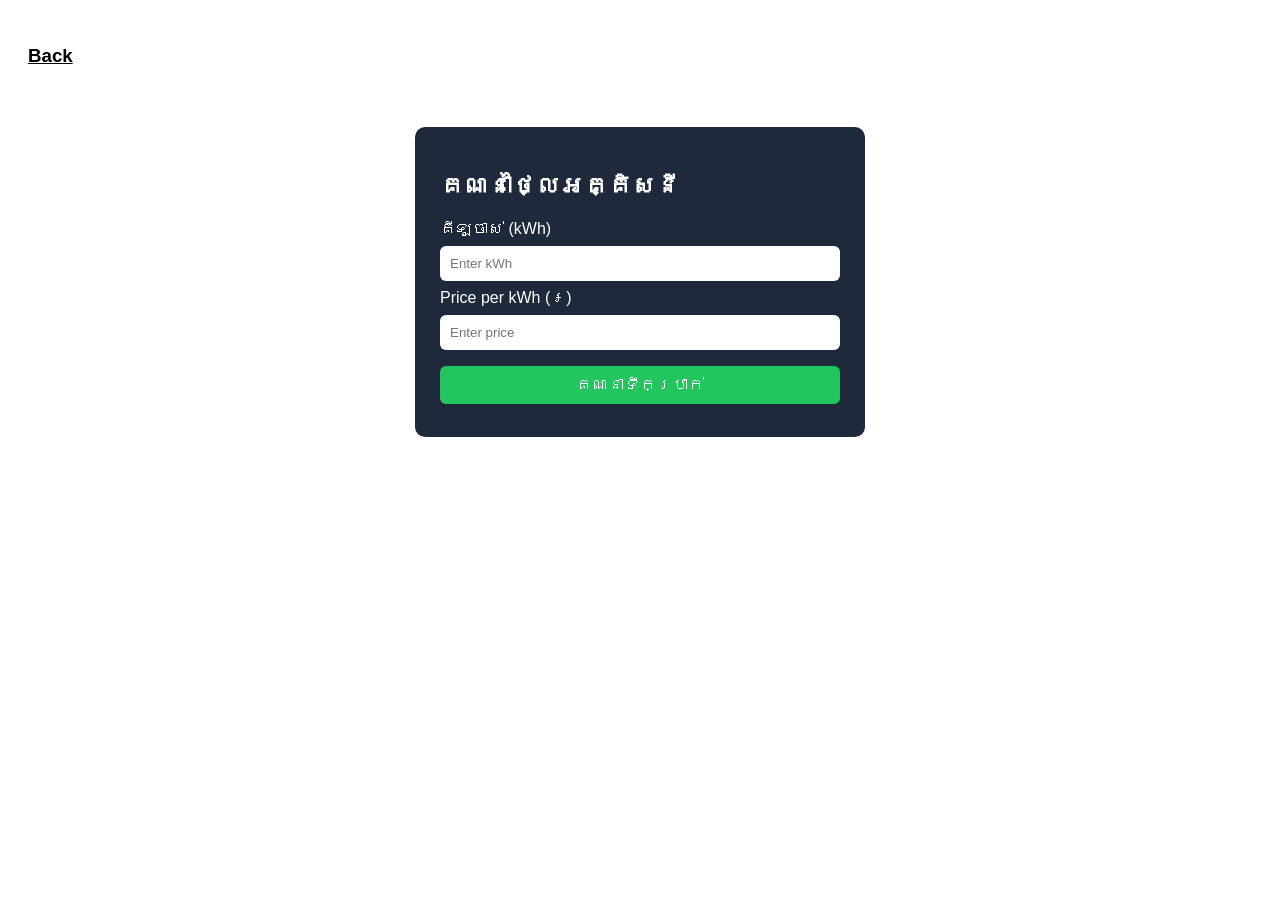
<file: mmm.html>
<p><a href="bbu.html"style="color: black; padding: 20px;"><h3><i class="bx bx-arrow-back"></i>Back</h3></a></p>
<!DOCTYPE html>
<html lang="en">
<head>
<meta charset="UTF-8">
<title>Electricity Cost Calculator</title>

<style>
body{
    font-family: Arial;
    background:#0000;
    color:white;
}
.box{
    width:400px;
    margin:60px auto;
    background:#1e293b;
    padding:25px;
    border-radius:10px;
}
input,button{
    width:100%;
    padding:10px;
    margin:8px 0;
    border:none;
    border-radius:6px;
}
button{
    background:#22c55e;
    color:white;
    font-size:16px;
    cursor:pointer;
}
.result{
    background:#ff4d4d;
    padding:15px;
    margin-top:15px;
    border-radius:6px;
    display:none;
}
</style>
</head>
<body>

<div class="box">
<h2> គណនាថ្លៃអគ្គិសនី</h2>

គីឡូចាស់ (kWh)
<input type="number" id="old" placeholder="Enter kWh">

Price per kWh (៛)
<input type="number" id="price" placeholder="Enter price">

<button onclick="calculate()">គណនាទឹកប្រាក់</button>

<div class="result" id="result"></div>
</div>

<script>
function calculate(){
    let old = document.getElementById("old").value;
    let price = document.getElementById("price").value;

    if(old=="" || price==""){
        alert("Please enter all values");
        return;
    }

    let used = old;
    let total = used * price;

    document.getElementById("result").style.display="block";
    document.getElementById("result").innerHTML =
        "Used Electricity: <b>" + used + " kWh</b><br>" +
        "Total Cost: <b>" + total.toLocaleString() + " ៛</b>";
}
</script>

</body>
</html>
</file>
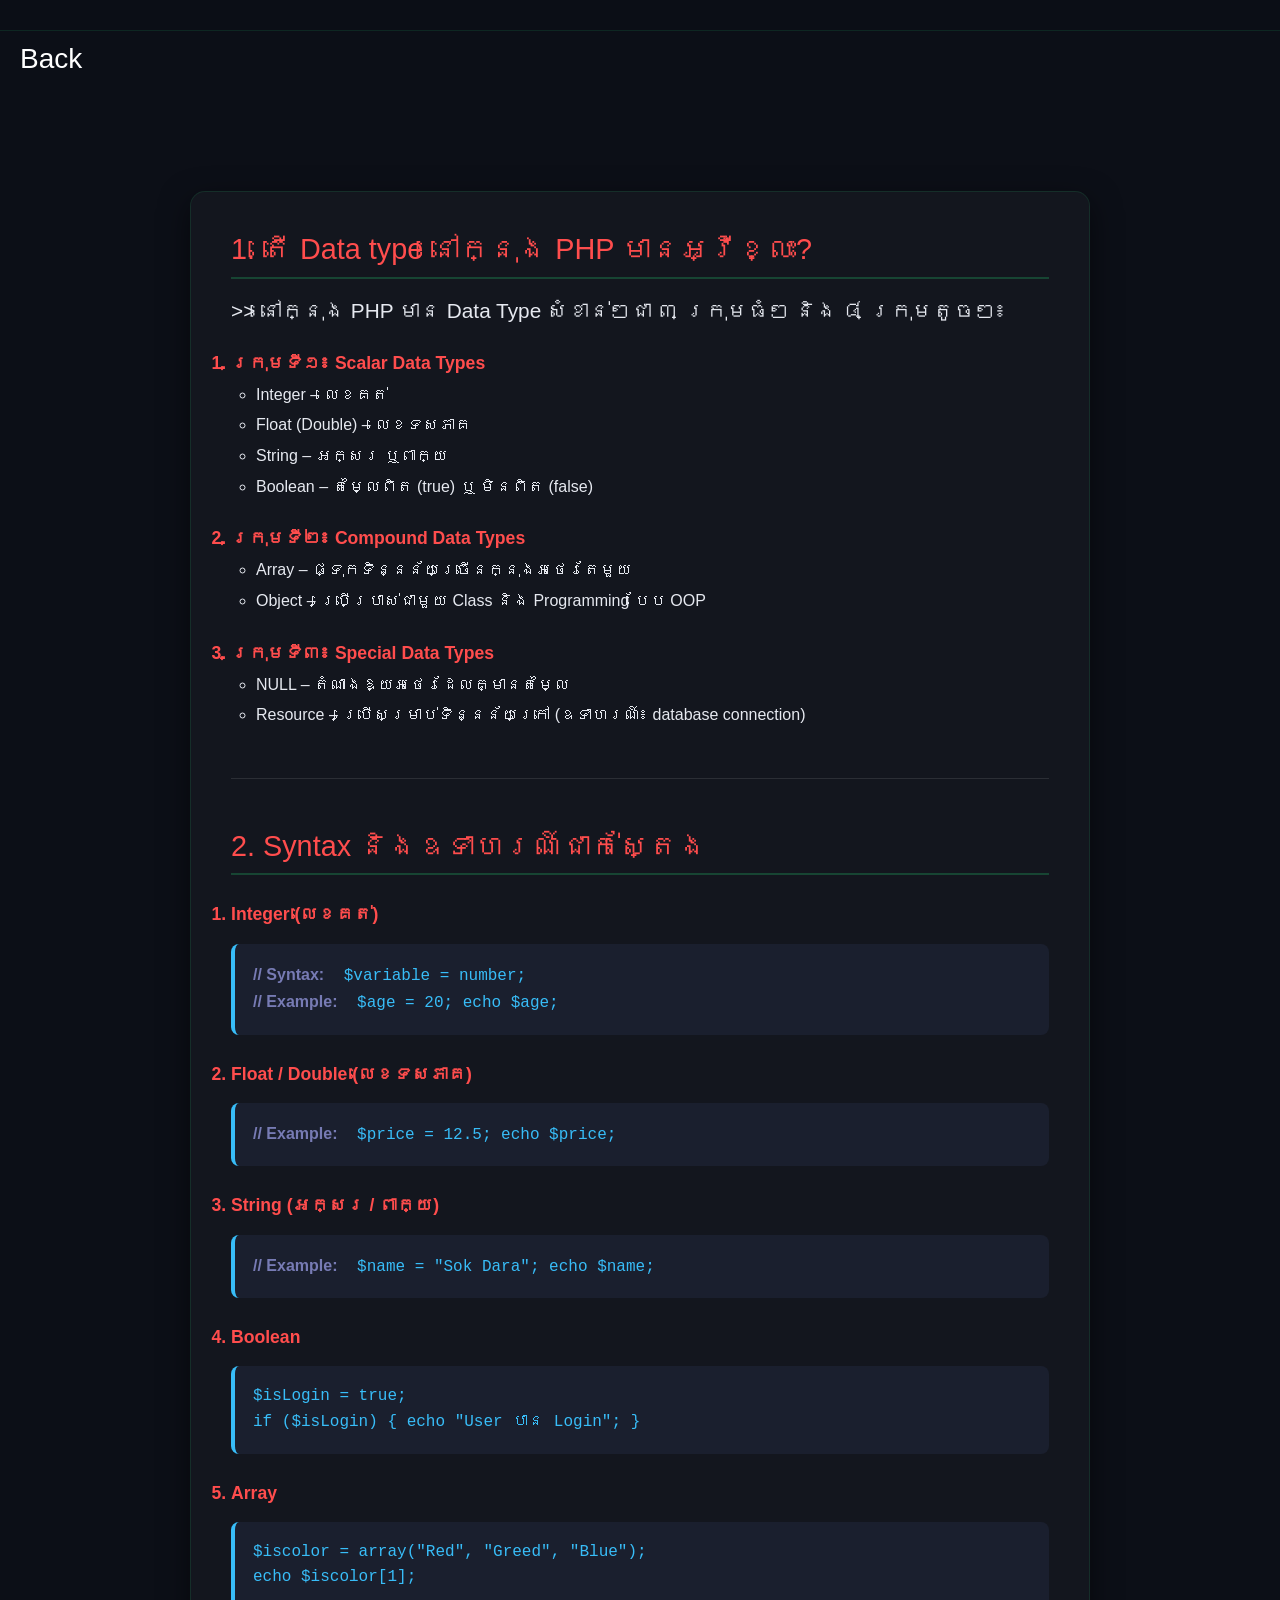
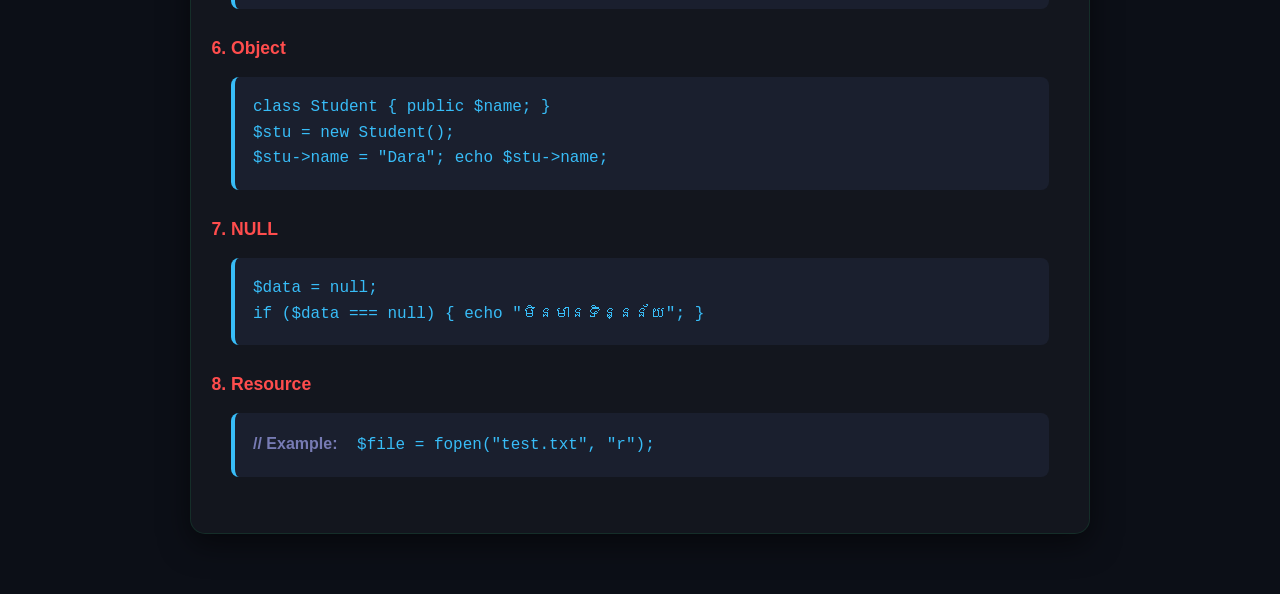
<file: pa.html>
<p><a href="index2.html"style="color: white; padding: 20px;"><h3><i class="bx bx-arrow-back"></i>Back</h3></a></p>
<!DOCTYPE html>
<html lang="en">
<head>
    <meta charset="UTF-8">
    <meta name="viewport" content="width=device-width, initial-scale=1.0">
    <title>PHP Data Types - Dam Boren</title>
    
    <link rel="stylesheet" href="https://cdn.jsdelivr.net/npm/bootstrap@4.6.2/dist/css/bootstrap.min.css">
    <link rel="stylesheet" href="https://cdnjs.cloudflare.com/ajax/libs/font-awesome/6.4.0/css/all.min.css" />

    <style>
        * { margin: 0; padding: 0; box-sizing: border-box; font-family: "Kantumruy Pro", "Segoe UI", sans-serif; }
        body { background: #0c0f17; color: #ff4d4d; line-height: 1.6; }

        /* HEADER */
        header {
            position: fixed; top: 0; left: 0; width: 100%;
            padding: 15px 40px; display: flex; justify-content: space-between;
            align-items: center; z-index: 1000;
            background: rgba(12, 15, 23, 0.95); backdrop-filter: blur(10px);
            border-bottom: 1px solid rgba(42, 252, 133, 0.1);
        }
        
        
        .back-btn {
            background: #1ed761; color: #0c0f17; padding: 8px 20px;
            border-radius: 50px; font-weight: 600; text-decoration: none;
            display: flex; align-items: center; gap: 8px; transition: 0.3s;
        }
        .back-btn:hover { background: #2afc85; color: #0c0f17; transform: translateX(-5px); text-decoration: none; }

        /* CONTENT */
        .main-container { padding: 100px 20px 60px; }
        .container-content {
            max-width: 900px; margin: 0 auto;
            background: rgba(255, 255, 255, 0.03);
            padding: 40px; border-radius: 15px;
            border: 1px solid rgba(42, 252, 133, 0.1);
            box-shadow: 0 10px 30px rgba(0,0,0,0.5);
        }

        h1 { color: #ff4d4d; font-size: 1.8rem; margin-bottom: 20px; border-bottom: 2px solid rgba(42, 252, 133, 0.2); padding-bottom: 10px; }
        h2 { color: #e6e9f0; font-size: 1.3rem; margin-bottom: 15px; }
        
        ol > li { font-weight: bold; color: #ff4d4d; margin-top: 25px; font-size: 1.1rem; }
        ul li { font-weight: normal; color: #e6e9f0; list-style-type: circle; margin-left: 25px; margin-top: 5px; }
        
        .code-snippet {
            background: #1a1f2e; padding: 18px;
            border-left: 4px solid #38bdf8; border-radius: 8px;
            margin: 15px 0; font-family: 'Courier New', monospace; color: #38bdf8;
            overflow-x: auto;
        }
        .label { color: #777bb4; font-weight: bold; margin-right: 10px; }

        @media (max-width: 768px) {
            header { padding: 15px 20px; }
            .logo-text { display: none; }
            .container-content { padding: 25px; }
        }
    </style>
</head>
<body>

   <header style="position: fixed; top: 0; left: 0; width: 100%; padding: 15px 40px; display: flex; justify-content: space-between; align-items: center; z-index: 1000; background: rgba(12, 15, 23, 0.95); backdrop-filter: blur(10px); border-bottom: 1px solid rgba(42, 252, 133, 0.1);">
</header>
   
    <div class="main-container">
        <div class="container-content">
            <h1>1. តើ Data type នៅក្នុង PHP មានអ្វីខ្លះ?</h1>
            <h2>>> នៅក្នុង PHP មាន Data Type សំខាន់ៗជា ៣ ក្រុមធំៗ និង ៨ ក្រុមតូចៗ៖</h2>
            
            <ol>
                <li>ក្រុមទី១៖ Scalar Data Types</li>
                <ul>
                    <li>Integer – លេខគត់</li>
                    <li>Float (Double) – លេខទសភាគ</li>
                    <li>String – អក្សរ ឬពាក្យ</li>
                    <li>Boolean – តម្លៃពិត (true) ឬ មិនពិត (false)</li>
                </ul>

                <li>ក្រុមទី២៖ Compound Data Types</li>
                <ul>
                    <li>Array – ផ្ទុកទិន្នន័យច្រើនក្នុងអថេរតែមួយ</li>
                    <li>Object – ប្រើប្រាស់ជាមួយ Class និង Programming បែប OOP</li>
                </ul>
                <li>ក្រុមទី៣៖ Special Data Types</li>
                <ul>
                    <li>NULL – តំណាងឱ្យអថេរដែលគ្មានតម្លៃ</li>
                    <li>Resource – ប្រើសម្រាប់ទិន្នន័យក្រៅ (ឧទាហរណ៍៖ database connection)</li>
                </ul>
            </ol>

            <hr style="border-color: rgba(255,255,255,0.1); margin: 50px 0;">

            <h1>2. Syntax និងឧទាហរណ៍ជាក់ស្តែង</h1>
            
            <ol>
                <li>Integer (លេខគត់)</li>
                <div class="code-snippet">
                    <span class="label">// Syntax:</span> $variable = number;<br>
                    <span class="label">// Example:</span> $age = 20; echo $age;
                </div>

                <li>Float / Double (លេខទសភាគ)</li>
                <div class="code-snippet">
                    <span class="label">// Example:</span> $price = 12.5; echo $price;
                </div>

                <li>String (អក្សរ / ពាក្យ)</li>
                <div class="code-snippet">
                    <span class="label">// Example:</span> $name = "Sok Dara"; echo $name;
                </div>

                <li>Boolean</li>
                <div class="code-snippet">
                    $isLogin = true;<br>
                    if ($isLogin) { echo "User បាន Login"; }
                </div>

                <li>Array</li>
                <div class="code-snippet">
                    $iscolor = array("Red", "Greed", "Blue");<br>
                    echo $iscolor[1];
                </div>

                <li>Object</li>
                <div class="code-snippet">
                    class Student { public $name; }<br>
                    $stu = new Student();<br>
                    $stu->name = "Dara"; echo $stu->name;
                </div>

                <li>NULL</li>
                <div class="code-snippet">
                    $data = null;<br>
                    if ($data === null) { echo "មិនមានទិន្នន័យ"; }
                </div>

                <li>Resource</li>
                <div class="code-snippet">
                    <span class="label">// Example:</span> $file = fopen("test.txt", "r");
                </div>
            </ol>
        </div>
    </div>

</body>
</html>
</file>
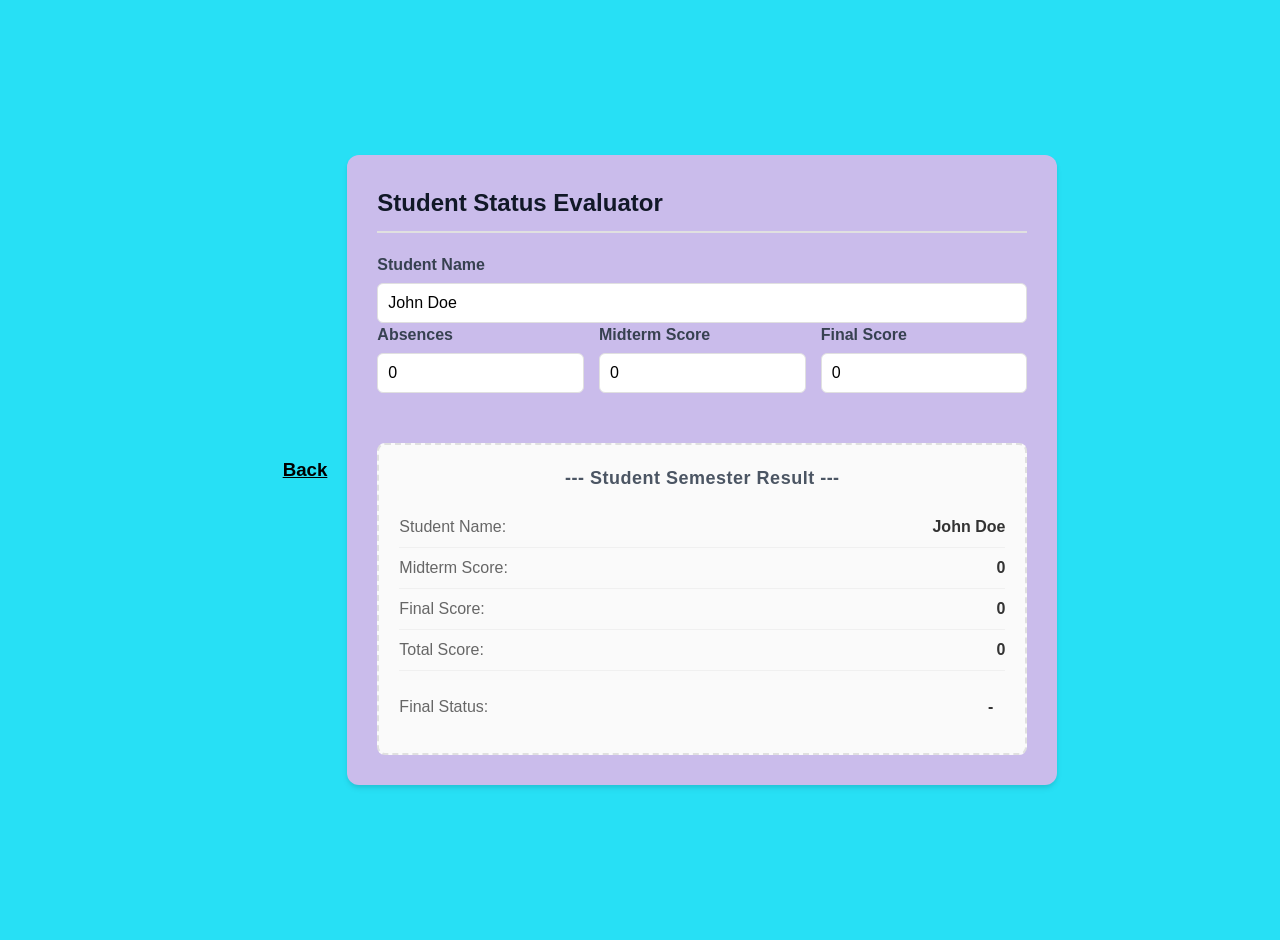
<file: sa.html>
<p><a href="bbu.html"style="color: black; padding: 20px;"><h3><i class="bx bx-arrow-back"></i>Back</h3></a></p>
<!DOCTYPE html>
<html lang="en">
<head>
    <meta charset="UTF-8">
    <meta name="viewport" content="width=device-width, initial-scale=1.0">
    <title>Student Semester Result Calculator</title>
    <style>
        :root {
            --bg-color: #27E0F5;
            --card-bg: #CABCEB;
            --text-main: #333333;
            --text-muted: #666666;
            --border-color: #e0e0e0;
            --primary: #2563eb;
            --primary-hover: #1d4ed8;
            
            /* Status Colors */
            --status-pass-bg: #dcfce7;
            --status-pass-text: #166534;
            --status-warning-bg: #fef9c3;
            --status-warning-text: #854d0e;
            --status-danger-bg: #fee2e2;
            --status-danger-text: #991b1b;
        }

        body {
            font-family: -apple-system, BlinkMacSystemFont, "Segoe UI", Roboto, "Helvetica Neue", Arial, sans-serif;
            background-color: var(--bg-color);
            color: var(--text-main);
            line-height: 1.5;
            margin: 0;
            padding: 20px;
            display: flex;
            justify-content: center;
            align-items: center;
            min-height: 100vh;
        }

        .container {
            width: 100%;
            max-width: 650px;
            background: var(--card-bg);
            padding: 30px;
            border-radius: 12px;
            box-shadow: 0 4px 6px -1px rgba(0, 0, 0, 0.1), 0 2px 4px -1px rgba(0, 0, 0, 0.06);
        }

        h2 {
            margin-top: 0;
            margin-bottom: 20px;
            color: #111827;
            border-bottom: 2px solid var(--border-color);
            padding-bottom: 10px;
        }

        .form-group {
            margin-bottom: 20px;
        }

        label {
            display: block;
            font-weight: 600;
            margin-bottom: 6px;
            color: #374151;
        }

        input[type="text"],
        input[type="number"] {
            width: 100%;
            padding: 10px;
            border: 1px solid var(--border-color);
            border-radius: 6px;
            font-size: 16px;
            box-sizing: border-box;
            transition: border-color 0.2s;
        }

        input:focus {
            outline: none;
            border-color: var(--primary);
        }

        .row {
            display: flex;
            gap: 15px;
        }

        .row .form-group {
            flex: 1;
        }

        .result-card {
            margin-top: 30px;
            border: 2px dashed var(--border-color);
            border-radius: 8px;
            padding: 20px;
            background-color: #fafafa;
        }

        .result-title {
            font-size: 18px;
            font-weight: bold;
            text-align: center;
            margin-bottom: 15px;
            letter-spacing: 0.5px;
            color: #4b5563;
        }

        .result-line {
            display: flex;
            justify-content: space-between;
            padding: 8px 0;
            border-bottom: 1px solid #f0f0f0;
        }

        .result-line:last-of-type {
            border-bottom: none;
        }

        .result-label {
            font-weight: 500;
            color: var(--text-muted);
        }

        .result-value {
            font-weight: 600;
        }

        .status-badge {
            display: inline-block;
            padding: 6px 12px;
            border-radius: 20px;
            font-weight: bold;
            text-align: right;
        }

        /* Dynamic Status Classes */
        .status-pass {
            background-color: var(--status-pass-bg);
            color: var(--status-pass-text);
        }
        .status-warning {
            background-color: var(--status-warning-bg);
            color: var(--status-warning-text);
        }
        .status-danger {
            background-color: var(--status-danger-bg);
            color: var(--status-danger-text);
        }
    </style>
</head>
<body>

<div class="container">
    <h2>Student Status Evaluator</h2>
    
    <!-- 1. Input Phase -->
    <div
    s="form-group">
        <label for="studentName">Student Name</label>
        <input type="text" id="studentName" value="John Doe" placeholder="Enter student's name">
    </div>

    <div class="row">
        <div class="form-group">
            <label for="absences">Absences</label>
            <input type="number" id="absences" value="0" min="0" max="100">
        </div>
        <div class="form-group">
            <label for="midtermScore">Midterm Score</label>
            <input type="number" id="midtermScore" value="0" min="0" max="50">
        </div>
        <div class="form-group">
            <label for="finalScore">Final Score</label>
            <input type="number" id="finalScore" value="0" min="0" max="50">
        </div>
    </div>

    <!-- 4. Output Phase Box -->
    <div class="result-card">
        <div class="result-title">--- Student Semester Result ---</div>
        
        <div class="result-line">
            <span class="result-label">Student Name:</span>
            <span class="result-value" id="outName">-</span>
        </div>
        <div class="result-line">
            <span class="result-label">Midterm Score:</span>
            <span class="result-value" id="outMidterm">0</span>
        </div>
        <div class="result-line">
            <span class="result-label">Final Score:</span>
            <span class="result-value" id="outFinal">0</span>
        </div>
        <div class="result-line">
            <span class="result-label">Total Score:</span>
            <span class="result-value" id="outTotal">0</span>
        </div>
        <div class="result-line" style="align-items: center; margin-top: 10px;">
            <span class="result-label">Final Status:</span>
            <span class="status-badge" id="outStatus">-</span>
        </div>
    </div>
</div>

<script>
    // Grab DOM elements
    const studentNameInput = document.getElementById('studentName');
    const absencesInput = document.getElementById('absences');
    const midtermInput = document.getElementById('midtermScore');
    const finalInput = document.getElementById('finalScore');

    const outName = document.getElementById('outName');
    const outMidterm = document.getElementById('outMidterm');
    const outFinal = document.getElementById('outFinal');
    const outTotal = document.getElementById('outTotal');
    const outStatus = document.getElementById('outStatus');

    function calculateResult() {
        // 1. Input Processing
        const name = studentNameInput.value || "N/A";
        const absences = parseInt(absencesInput.value) || 0;
        const midtermScore = parseFloat(midtermInput.value) || 0;
        const finalScore = parseFloat(finalInput.value) || 0;

        // 2. Calculation Phase
        const totalScore = midtermScore + finalScore;

        // 3. Conditional Logic Phase (Strictly mirrored from your pseudocode)
        let resultStatus = "";
        let statusClass = "";

        if (absences >= 16) {
            resultStatus = "Not allowed to exam / Must retake course";
            statusClass = "status-danger";
        } 
        else if (absences >= 11 && absences <= 15) {
            resultStatus = "Not allowed for regular exam / Must take re-exam";
            statusClass = "status-warning";
        } 
        else { // Handles Absences <= 10
            if (midtermScore < 20) {
                resultStatus = "Must retake course";
                statusClass = "status-danger";
            } 
            else if (midtermScore >= 20 && totalScore < 60) {
                resultStatus = "Must take a makeup/re-exam";
                statusClass = "status-warning";
            } 
            else if (midtermScore >= 20 && totalScore >= 60) {
                resultStatus = "Passed";
                statusClass = "status-pass";
            }
        }

        // 4. Output Phase Updates
        outName.textContent = name;
        outMidterm.textContent = midtermScore;
        outFinal.textContent = finalScore;
        outTotal.textContent = totalScore;
        
        outStatus.textContent = resultSt
        atus;
        // Reset and apply proper badge styling color
        outStatus.className = "status-badge " + statusClass;
    }

    // Attach real-time event listeners
    studentNameInput.addEventListener('input', calculateResult);
    absencesInput.addEventListener('input', calculateResult);
    midtermInput.addEventListener('input', calculateResult);
    finalInput.addEventListener('input', calculateResult);

    // Initial run on load
    calculateResult();
</script>

</body>
</html>
</file>
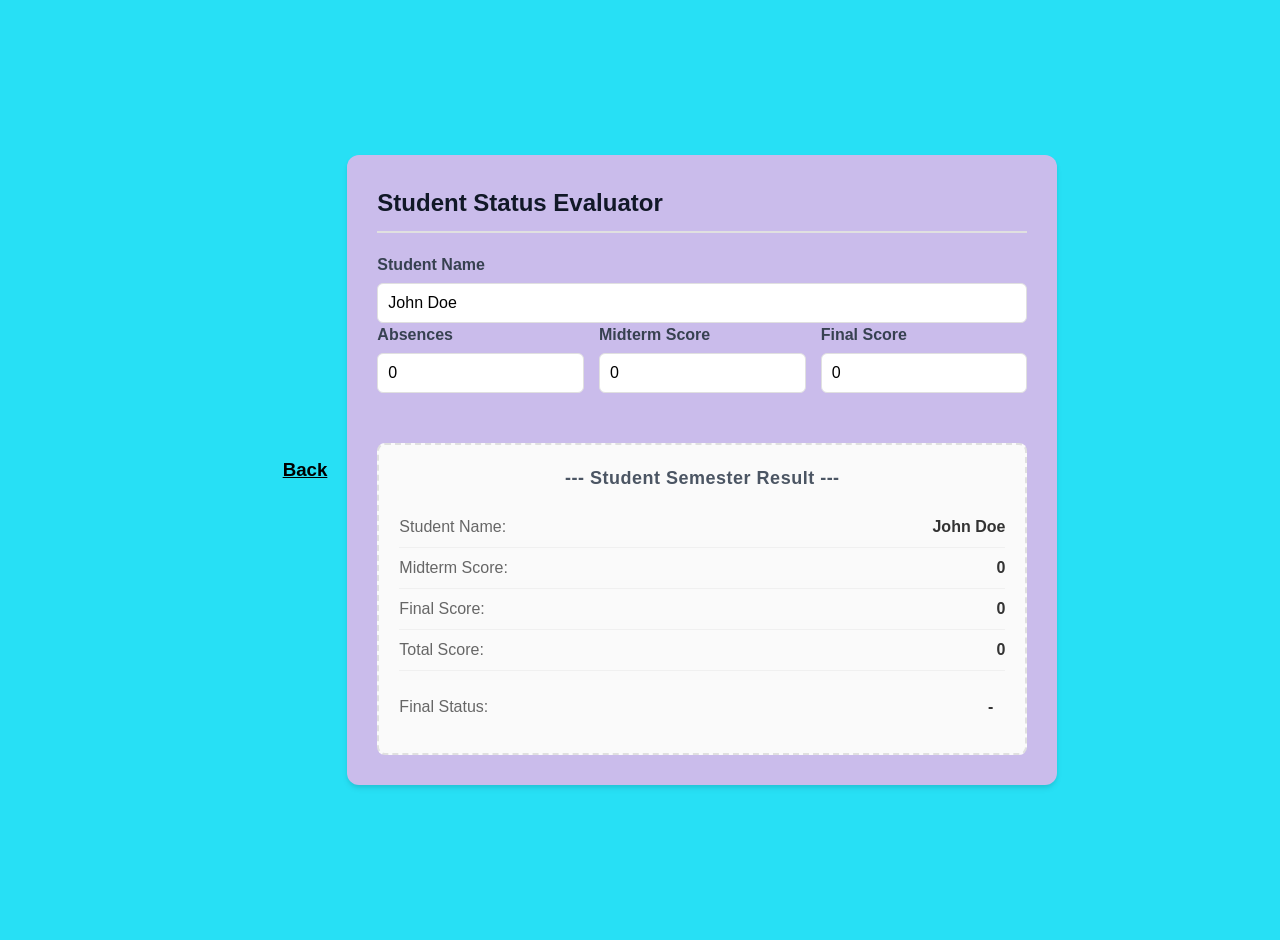
<file: sa2.html>
<p><a href="index2.html"style="color: black; padding: 20px;"><h3><i class="bx bx-arrow-back"></i>Back</h3></a></p>
<!DOCTYPE html>
<html lang="en">
<head>
    <meta charset="UTF-8">
    <meta name="viewport" content="width=device-width, initial-scale=1.0">
    <title>Student Semester Result Calculator</title>
    <style>
        :root {
            --bg-color: #27E0F5;
            --card-bg: #CABCEB;
            --text-main: #333333;
            --text-muted: #666666;
            --border-color: #e0e0e0;
            --primary: #2563eb;
            --primary-hover: #1d4ed8;
            
            /* Status Colors */
            --status-pass-bg: #dcfce7;
            --status-pass-text: #166534;
            --status-warning-bg: #fef9c3;
            --status-warning-text: #854d0e;
            --status-danger-bg: #fee2e2;
            --status-danger-text: #991b1b;
        }

        body {
            font-family: -apple-system, BlinkMacSystemFont, "Segoe UI", Roboto, "Helvetica Neue", Arial, sans-serif;
            background-color: var(--bg-color);
            color: var(--text-main);
            line-height: 1.5;
            margin: 0;
            padding: 20px;
            display: flex;
            justify-content: center;
            align-items: center;
            min-height: 100vh;
        }

        .container {
            width: 100%;
            max-width: 650px;
            background: var(--card-bg);
            padding: 30px;
            border-radius: 12px;
            box-shadow: 0 4px 6px -1px rgba(0, 0, 0, 0.1), 0 2px 4px -1px rgba(0, 0, 0, 0.06);
        }

        h2 {
            margin-top: 0;
            margin-bottom: 20px;
            color: #111827;
            border-bottom: 2px solid var(--border-color);
            padding-bottom: 10px;
        }

        .form-group {
            margin-bottom: 20px;
        }

        label {
            display: block;
            font-weight: 600;
            margin-bottom: 6px;
            color: #374151;
        }

        input[type="text"],
        input[type="number"] {
            width: 100%;
            padding: 10px;
            border: 1px solid var(--border-color);
            border-radius: 6px;
            font-size: 16px;
            box-sizing: border-box;
            transition: border-color 0.2s;
        }

        input:focus {
            outline: none;
            border-color: var(--primary);
        }

        .row {
            display: flex;
            gap: 15px;
        }

        .row .form-group {
            flex: 1;
        }

        .result-card {
            margin-top: 30px;
            border: 2px dashed var(--border-color);
            border-radius: 8px;
            padding: 20px;
            background-color: #fafafa;
        }

        .result-title {
            font-size: 18px;
            font-weight: bold;
            text-align: center;
            margin-bottom: 15px;
            letter-spacing: 0.5px;
            color: #4b5563;
        }

        .result-line {
            display: flex;
            justify-content: space-between;
            padding: 8px 0;
            border-bottom: 1px solid #f0f0f0;
        }

        .result-line:last-of-type {
            border-bottom: none;
        }

        .result-label {
            font-weight: 500;
            color: var(--text-muted);
        }

        .result-value {
            font-weight: 600;
        }

        .status-badge {
            display: inline-block;
            padding: 6px 12px;
            border-radius: 20px;
            font-weight: bold;
            text-align: right;
        }

        /* Dynamic Status Classes */
        .status-pass {
            background-color: var(--status-pass-bg);
            color: var(--status-pass-text);
        }
        .status-warning {
            background-color: var(--status-warning-bg);
            color: var(--status-warning-text);
        }
        .status-danger {
            background-color: var(--status-danger-bg);
            color: var(--status-danger-text);
        }
    </style>
</head>
<body>

<div class="container">
    <h2>Student Status Evaluator</h2>
    
    <!-- 1. Input Phase -->
    <div
    s="form-group">
        <label for="studentName">Student Name</label>
        <input type="text" id="studentName" value="John Doe" placeholder="Enter student's name">
    </div>

    <div class="row">
        <div class="form-group">
            <label for="absences">Absences</label>
            <input type="number" id="absences" value="0" min="0" max="100">
        </div>
        <div class="form-group">
            <label for="midtermScore">Midterm Score</label>
            <input type="number" id="midtermScore" value="0" min="0" max="50">
        </div>
        <div class="form-group">
            <label for="finalScore">Final Score</label>
            <input type="number" id="finalScore" value="0" min="0" max="50">
        </div>
    </div>

    <!-- 4. Output Phase Box -->
    <div class="result-card">
        <div class="result-title">--- Student Semester Result ---</div>
        
        <div class="result-line">
            <span class="result-label">Student Name:</span>
            <span class="result-value" id="outName">-</span>
        </div>
        <div class="result-line">
            <span class="result-label">Midterm Score:</span>
            <span class="result-value" id="outMidterm">0</span>
        </div>
        <div class="result-line">
            <span class="result-label">Final Score:</span>
            <span class="result-value" id="outFinal">0</span>
        </div>
        <div class="result-line">
            <span class="result-label">Total Score:</span>
            <span class="result-value" id="outTotal">0</span>
        </div>
        <div class="result-line" style="align-items: center; margin-top: 10px;">
            <span class="result-label">Final Status:</span>
            <span class="status-badge" id="outStatus">-</span>
        </div>
    </div>
</div>

<script>
    // Grab DOM elements
    const studentNameInput = document.getElementById('studentName');
    const absencesInput = document.getElementById('absences');
    const midtermInput = document.getElementById('midtermScore');
    const finalInput = document.getElementById('finalScore');

    const outName = document.getElementById('outName');
    const outMidterm = document.getElementById('outMidterm');
    const outFinal = document.getElementById('outFinal');
    const outTotal = document.getElementById('outTotal');
    const outStatus = document.getElementById('outStatus');

    function calculateResult() {
        // 1. Input Processing
        const name = studentNameInput.value || "N/A";
        const absences = parseInt(absencesInput.value) || 0;
        const midtermScore = parseFloat(midtermInput.value) || 0;
        const finalScore = parseFloat(finalInput.value) || 0;

        // 2. Calculation Phase
        const totalScore = midtermScore + finalScore;

        // 3. Conditional Logic Phase (Strictly mirrored from your pseudocode)
        let resultStatus = "";
        let statusClass = "";

        if (absences >= 16) {
            resultStatus = "Not allowed to exam / Must retake course";
            statusClass = "status-danger";
        } 
        else if (absences >= 11 && absences <= 15) {
            resultStatus = "Not allowed for regular exam / Must take re-exam";
            statusClass = "status-warning";
        } 
        else { // Handles Absences <= 10
            if (midtermScore < 20) {
                resultStatus = "Must retake course";
                statusClass = "status-danger";
            } 
            else if (midtermScore >= 20 && totalScore < 60) {
                resultStatus = "Must take a makeup/re-exam";
                statusClass = "status-warning";
            } 
            else if (midtermScore >= 20 && totalScore >= 60) {
                resultStatus = "Passed";
                statusClass = "status-pass";
            }
        }

        // 4. Output Phase Updates
        outName.textContent = name;
        outMidterm.textContent = midtermScore;
        outFinal.textContent = finalScore;
        outTotal.textContent = totalScore;
        
        outStatus.textContent = resultSt
        atus;
        // Reset and apply proper badge styling color
        outStatus.className = "status-badge " + statusClass;
    }

    // Attach real-time event listeners
    studentNameInput.addEventListener('input', calculateResult);
    absencesInput.addEventListener('input', calculateResult);
    midtermInput.addEventListener('input', calculateResult);
    finalInput.addEventListener('input', calculateResult);

    // Initial run on load
    calculateResult();
</script>

</body>
</html>
</file>
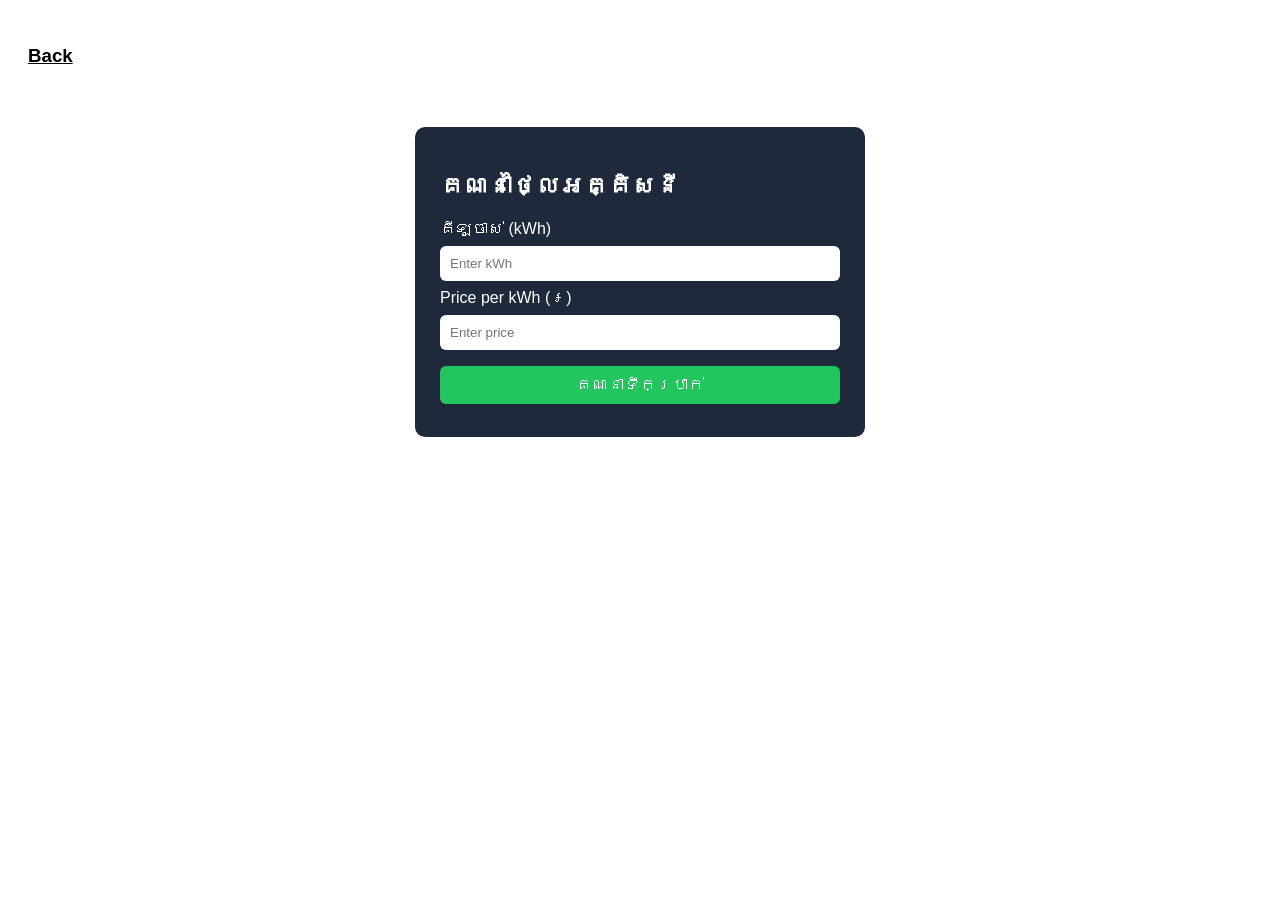
<file: you.html>
<p><a href="index2.html"style="color: black; padding: 20px;"><h3><i class="bx bx-arrow-back"></i>Back</h3></a></p>
<!DOCTYPE html>
<html lang="en">
<head>
<meta charset="UTF-8">
<title>Electricity Cost Calculator</title>

<style>
body{
    font-family: Arial;
    background:#0000;
    color:white;
}
.box{
    width:400px;
    margin:60px auto;
    background:#1e293b;
    padding:25px;
    border-radius:10px;
}
input,button{
    width:100%;
    padding:10px;
    margin:8px 0;
    border:none;
    border-radius:6px;
}
button{
    background:#22c55e;
    color:white;
    font-size:16px;
    cursor:pointer;
}
.result{
    background:#ff4d4d;
    padding:15px;
    margin-top:15px;
    border-radius:6px;
    display:none;
}
</style>
</head>
<body>

<div class="box">
<h2> គណនាថ្លៃអគ្គិសនី</h2>

គីឡូចាស់ (kWh)
<input type="number" id="old" placeholder="Enter kWh">

Price per kWh (៛)
<input type="number" id="price" placeholder="Enter price">

<button onclick="calculate()">គណនាទឹកប្រាក់</button>

<div class="result" id="result"></div>
</div>

<script>
function calculate(){
    let old = document.getElementById("old").value;
    let price = document.getElementById("price").value;

    if(old=="" || price==""){
        alert("Please enter all values");
        return;
    }

    let used = old;
    let total = used * price;

    document.getElementById("result").style.display="block";
    document.getElementById("result").innerHTML =
        "Used Electricity: <b>" + used + " kWh</b><br>" +
        "Total Cost: <b>" + total.toLocaleString() + " ៛</b>";
}
</script>

</body>
</html>
</file>
